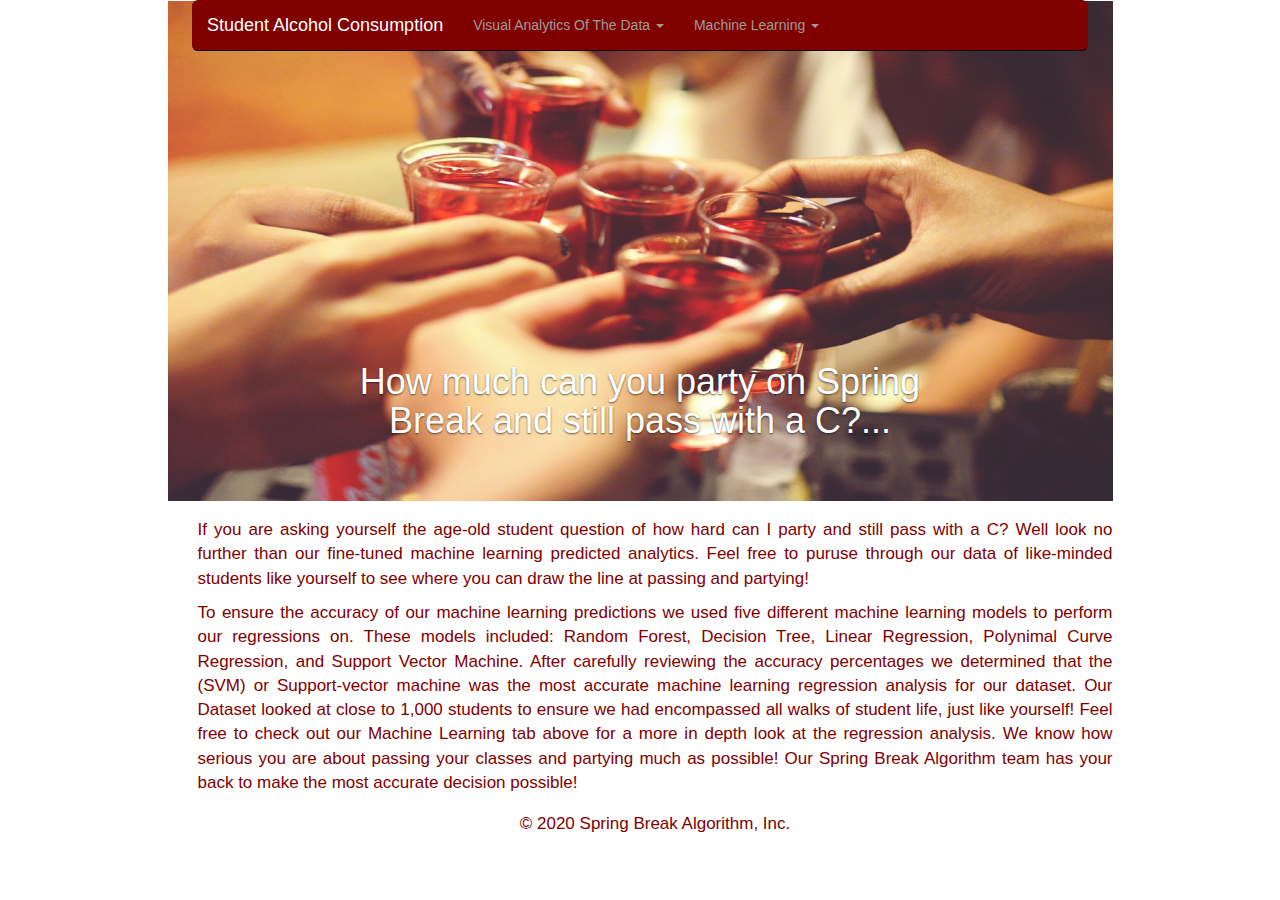
<file: Html design/HTML/index.html>
<!doctype html>
<html lang="en">
  <head>
    <meta charset="utf-8">
    <meta http-equiv="X-UA-Compatible" content="IE=edge">
    <meta name="viewport" content="width=device-width, initial-scale=1">
    <meta name="description" content="">
    <meta name="author" content="">
    

    <title>Spring Break Algorithm  </title>

    <!-- Bootstrap -->
    <link rel="stylesheet" href="bootstrap.min.css">
    
    <link href="style.css" rel="stylesheet">

  </head>

<!-- NAVBAR
================================================== -->
<body>
    
<div class="container">
    <div class="row">
        <!--<div class="col-md-1"></div> -->
            <div class="col-md-12">
                <div class="navbar-wrapper">            
                
                    <nav class="navbar navbar-inverse navbar-static-top" style="background-color: maroon">                      
                        <div class="navbar-header">
                          <button type="button" class="navbar-toggle collapsed" data-toggle="collapse" data-target="#navbar" aria-expanded="false" aria-controls="navbar">
                            <span class="sr-only">Toggle navigation</span>
                            <span class="icon-bar"></span>
                            <span class="icon-bar"></span>
                            <span class="icon-bar"></span>
                          </button>


                        <a class="navbar-brand" href="index.html">Student Alcohol Consumption</a>

                        </div>
                        <div id="navbar" class="navbar-collapse collapse">
                          <ul class="nav navbar-nav">

                            <li class="dropdown">
                              <a href="#" class="dropdown-toggle" data-toggle="dropdown" role="button" aria-haspopup="true" aria-expanded="false">Visual Analytics Of The Data <span class="caret"></span></a>
                              <ul class="dropdown-menu">

                                <li><a href="predicted.html">Predicted Grades</a></li>
                                <li role="separator" class="divider"></li>

                                <li><a href="actual.html">Actual Grades</a></li>

                              </ul>
                              </li>
                            <!-- <li class="dropdown">
                                  <a href="#" class="dropdown-toggle" data-toggle="dropdown" role="button" aria-haspopup="true" aria-expanded="false">Analytics Of The Data<span class="caret"></span></a>
                                  <ul class="dropdown-menu">
                                    <li><a href="portugessanalytics.html">Portugess Student</a></li>
                                    <li role="separator" class="divider"></li>
                                    <li><a href="mathsanalytics.html">Maths Students</a></li>
                              </ul>
                              </li> -->
                            <li class="dropdown">
                                <a href="#" class="dropdown-toggle" data-toggle="dropdown" role="button" aria-haspopup="true" aria-expanded="false">Machine Learning <span class="caret"></span></a>
                                  <ul class="dropdown-menu">
                                    <li><a href="model.html">Models</a></li>

                              </ul>
                            </li>
                          </ul>
                        </div>
                    </nav>
                </div>
                    

            </div>
            <!--<div class="col-md-1"></div>-->
    </div>
    

    
    <script type="text/javascript" 
    src="jquery-1.9.1.js"> 
</script> 

<script type="text/javascript" src= "bootstrap.min.js"></script>

<!-- create a bootstrap card in a container-->
<div class="row">
        <div class="col-md-1"></div>
            <div class="col-md-10">
<!--Bootstrap card with slider class-->
<div id="carousel-demo" 
     class="carousel slide"
     data-ride="carousel"> 
    <div class="carousel-inner"role="listbox"> 
         
           
        <div class="item active"> 
          <div class="carousel-caption">
            <h1>How much can you party on Spring Break and still pass with a C?...</h1>
          </div>
            <img src= 
"../images/being drank.png"> 
        </div> 
        
    </div> 
    <!--slider control for card-->
    <!-- <a class="left carousel-control"
       href="#carousel-demo"
       data-slide="prev"> 
        <span class="glyphicon glyphicon-chevron-left"> 
      </span> 
    </a> 
    <a class="right carousel-control" 
       href="#carousel-demo" 
       data-slide="next"> 
        <span class="glyphicon glyphicon-chevron-right"> 
      </span> 
    </a>  -->
    <p class="text-center"><p class="text-justify"> If you are asking yourself the age-old student question of how hard can I party and still pass with a C? Well look no further than our fine-tuned machine learning predicted analytics. Feel free to puruse through our data of like-minded students like yourself to see where you can draw the line at passing and partying!</p>
</div> 
<p class="text-center"><p class="text-justify">To ensure the accuracy of our machine learning predictions we used five different machine learning models to perform our regressions on. These models included: Random Forest, Decision Tree, Linear Regression, Polynimal Curve Regression, and Support Vector Machine. After carefully reviewing the accuracy percentages we determined that the (SVM) or Support-vector machine was the most accurate machine learning regression analysis for our dataset. Our Dataset looked at close to 1,000 students to ensure we had encompassed all walks of student life, just like yourself! Feel free to check out our Machine Learning tab above for a more in depth look at the regression analysis. We know how serious you are about passing your classes and partying much as possible! Our Spring Break Algorithm team has your back to make the most accurate decision possible! </p>

</div> 



<span class="align-middle"></span>
<!-- FOOTER -->
    <div class="row">
        
            <div class="col-md-12">
<footer>
    <p class="text-center">&copy; 2020 Spring Break Algorithm, Inc. </p>
</footer>

</div>
    </div>
    </div><!-- /.container -->

    <!-- Bootstrap JavaScript
    ================================================== -->
    <script src="jquery.min.js"></script>

<script src="bootstrap.min.js"></script>
    <script src="jquery-1.12.4.min.js"></script>
    
    <script src="bootstrap.min.js"></script>
  </body>
</html>
</file>
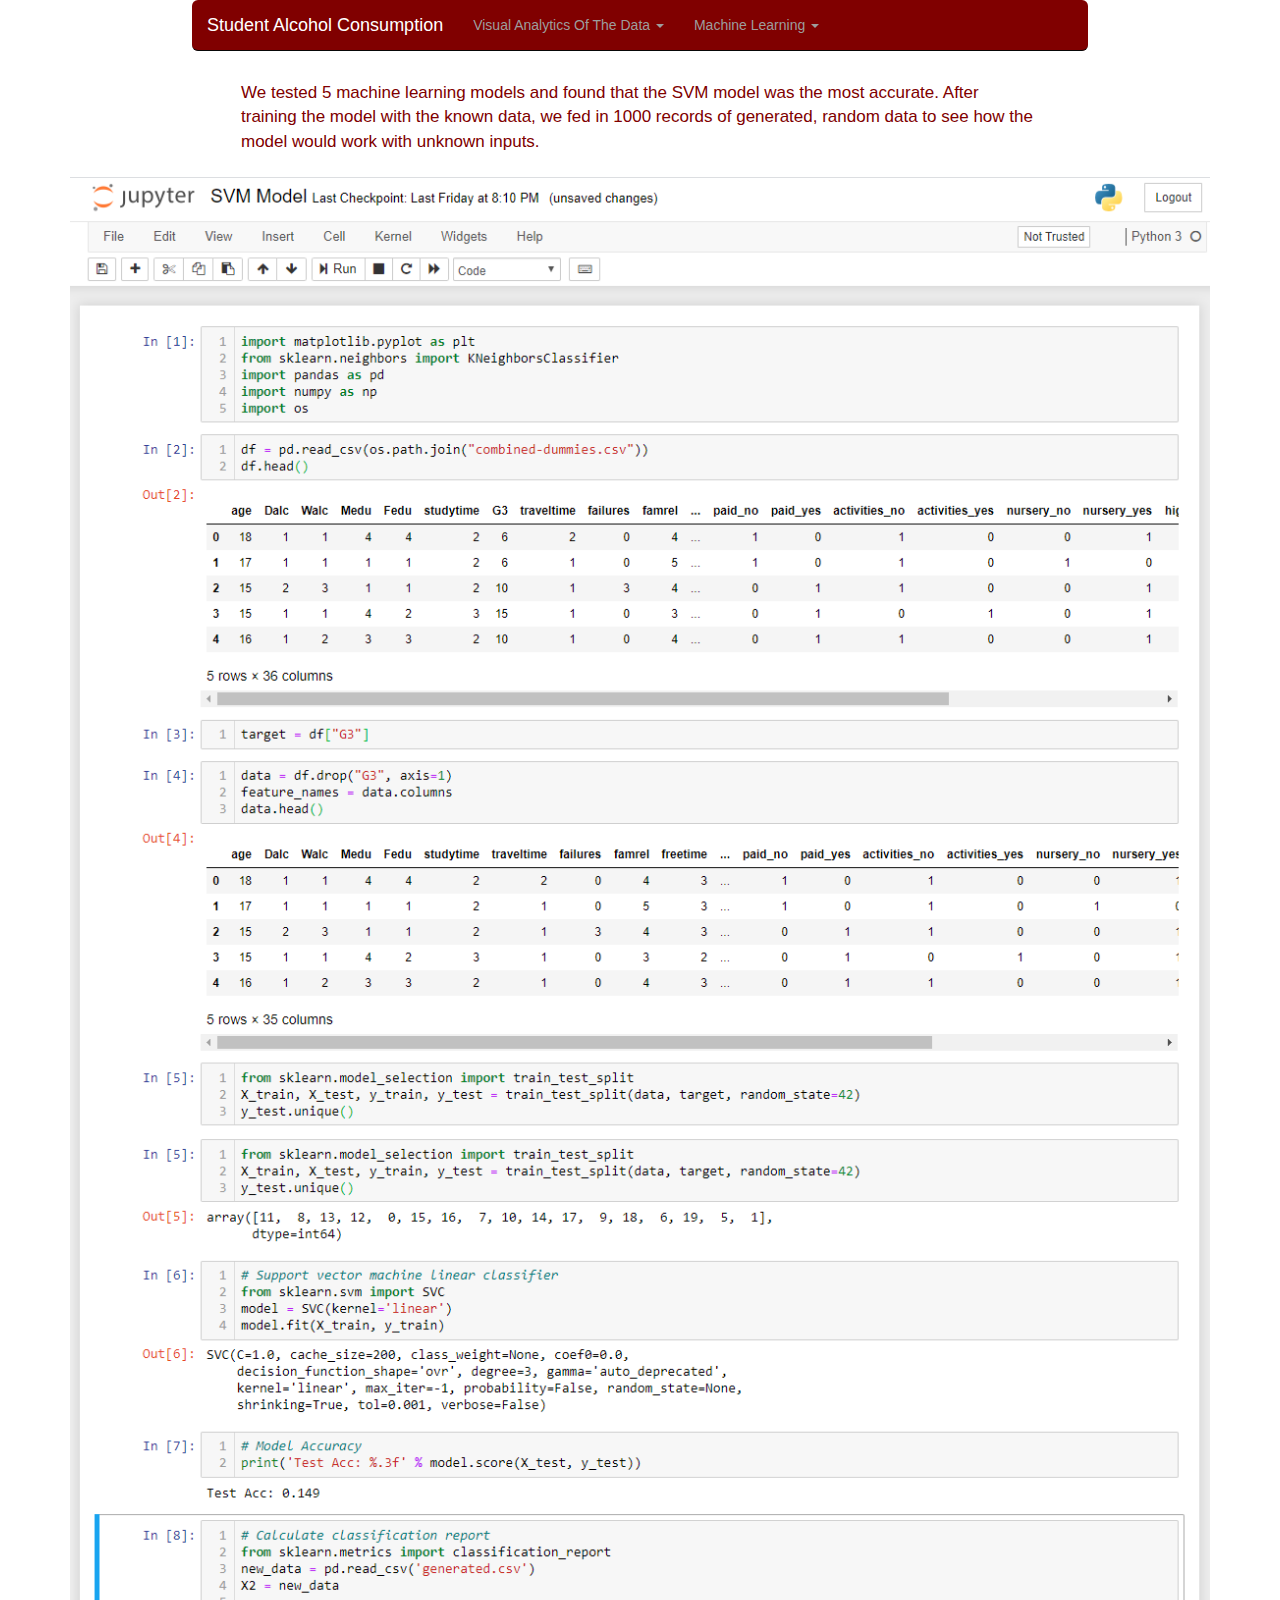
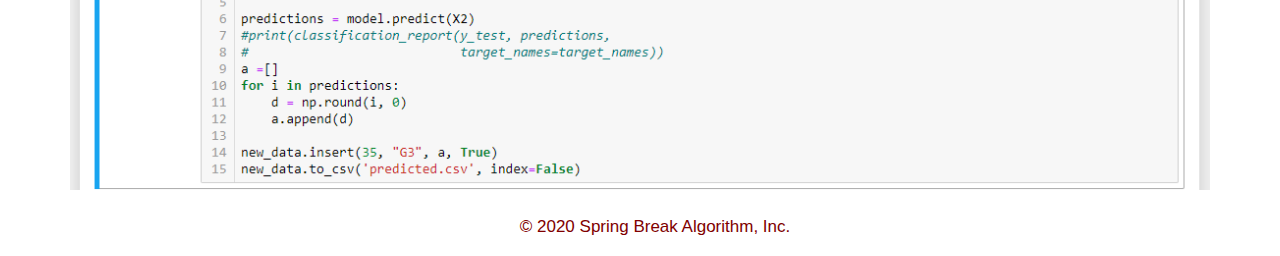
<file: demo day/models.html>
<!doctype html>
<html lang="en">
  <head>
    <meta charset="utf-8">
    <meta http-equiv="X-UA-Compatible" content="IE=edge">
    <meta name="viewport" content="width=device-width, initial-scale=1">
    <meta name="description" content="">
    <meta name="author" content="">
    

    <title>Spring Break Algorithm</title>

    <!-- Bootstrap -->
    <link rel="stylesheet" href="bootstrap.min.css">
    
    <link href="style.css" rel="stylesheet">


  </head>

<!-- NAVBAR
================================================== -->
<body>
    <div class="container">
    <div class="row">
        <!--<div class="col-md-1"></div> -->
            <div class="col-md-12">
                <div class="navbar-wrapper">            
                
                    <nav class="navbar navbar-inverse navbar-static-top" style="background-color: maroon">                      
                        <div class="navbar-header">
                          <button type="button" class="navbar-toggle collapsed" data-toggle="collapse" data-target="#navbar" aria-expanded="false" aria-controls="navbar">
                            <span class="sr-only">Toggle navigation</span>
                            <span class="icon-bar"></span>
                            <span class="icon-bar"></span>
                            <span class="icon-bar"></span>
                          </button>


                        <a class="navbar-brand" href="home.html">Student Alcohol Consumption</a>

                        </div>
                        <div id="navbar" class="navbar-collapse collapse">
                          <ul class="nav navbar-nav">

                            <li class="dropdown">
                              <a href="#" class="dropdown-toggle" data-toggle="dropdown" role="button" aria-haspopup="true" aria-expanded="false">Visual Analytics Of The Data <span class="caret"></span></a>
                              <ul class="dropdown-menu">

                                <li><a href="predicted.html">Predicted Grades</a></li>
                                <li role="separator" class="divider"></li>

                                <li><a href="actual.html">Actual Grades</a></li>

                              </ul>
                              </li>
                            <!-- <li class="dropdown">
                                  <a href="#" class="dropdown-toggle" data-toggle="dropdown" role="button" aria-haspopup="true" aria-expanded="false">Analytics Of The Data<span class="caret"></span></a>
                                  <ul class="dropdown-menu">
                                    <li><a href="portugessanalytics.html">Portugess Student</a></li>
                                    <li role="separator" class="divider"></li>
                                    <li><a href="mathsanalytics.html">Maths Students</a></li>
                              </ul>
                              </li> -->
                            <li class="dropdown">
                                <a href="#" class="dropdown-toggle" data-toggle="dropdown" role="button" aria-haspopup="true" aria-expanded="false">Machine Learning <span class="caret"></span></a>
                                  <ul class="dropdown-menu">
                                    <li><a href="model.html">Models</a></li>

                              </ul>
                            </li>
                          </ul>
                        </div>
                    </nav>
                </div>
                    

            </div>
            <!--<div class="col-md-1"></div>-->
    </div>
    

    
    <script type="text/javascript" 
    src="jquery-1.9.1.js"> 
</script> 

<script type="text/javascript" src= "bootstrap.min.js"></script>

<!-- create a bootstrap card in a container-->
<div class="row">
    <!--<div class="col-md-1"></div>-->
            <div class="col-md-12">
    <div style="margin-top: 80px !important; text-align: center; margin-left: auto; margin-right: auto; margin-bottom: 25px;">
        <p style="text-align: left; padding-left: 15%; padding-right: 15%;"> 
            We tested 5 machine learning models and found that the SVM model was the most accurate. After training the model with the known data, we  fed in 1000 records of generated, random data to see how the model would work with unknown inputs.
        </p>
    <img src="images/svm.png" class="img-responsive" style="margin-top: 20px; text-align: center; margin-left: auto; margin-right: auto;">
    </div>
    </div>
<!--<div class="col-md-1"></div>-->
    </div>
    



     <div class="row">
        
            <div class="col-md-12">
<footer>
    <p class="text-center">&copy; 2020 Spring Break Algorithm, Inc. </p>
</footer>

</div>
    </div>
    </div><!-- /.container -->

    <!-- Bootstrap JavaScript
    ================================================== -->
    <script src="jquery.min.js"></script>

<script src="bootstrap.min.js"></script>
    <script src="jquery-1.12.4.min.js"></script>
    
    <script src="bootstrap.min.js"></script>
  </body>
</html>
</file>
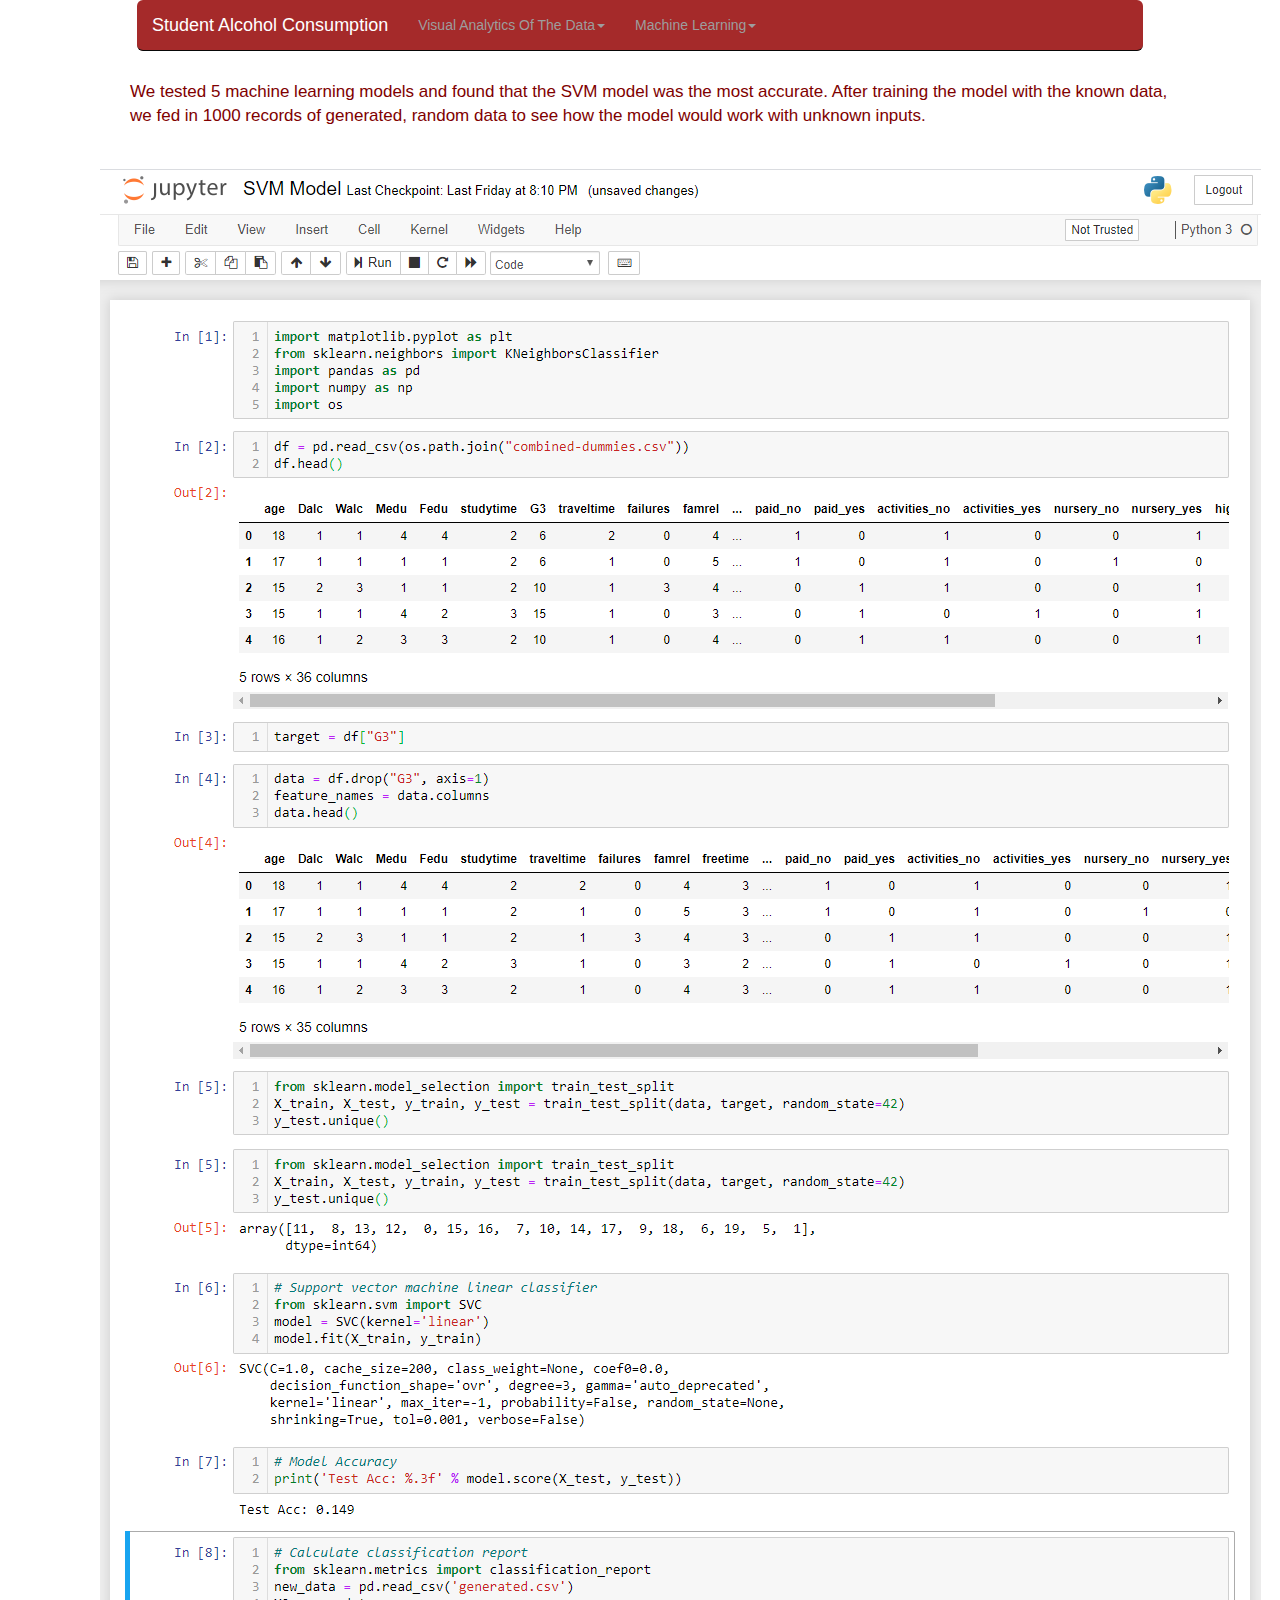
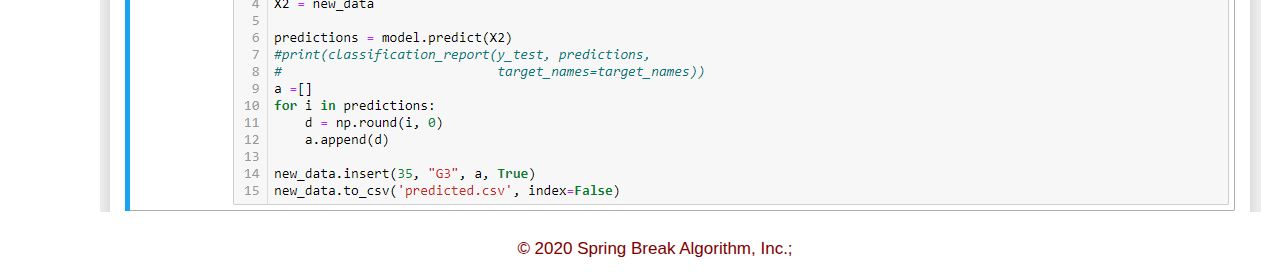
<file: Html design/HTML/Model.html>
<!doctype html>
<html lang="en">
  <head>
    <meta charset="utf-8">
    <meta http-equiv="X-UA-Compatible" content="IE=edge">
    <meta name="viewport" content="width=device-width, initial-scale=1">
    <meta name="description" content="">
    <meta name="author" content="">
    

    <title>Spring Break Algorithm</title>

    <!-- Bootstrap -->
    <link rel="stylesheet" href="https://stackpath.bootstrapcdn.com/bootstrap/3.4.1/css/bootstrap.min.css" integrity="sha384-HSMxcRTRxnN+Bdg0JdbxYKrThecOKuH5zCYotlSAcp1+c8xmyTe9GYg1l9a69psu" crossorigin="anonymous">
    <link rel="stylesheet" href="https://maxcdn.bootstrapcdn.com/font-awesome/4.7.0/css/font-awesome.min.css">
    <link href="style.css" rel="stylesheet">

  </head>

<!-- NAVBAR
================================================== -->
<body>
    <div class="navbar-wrapper">
      <div class="container"></div>

        <nav class="navbar navbar-inverse navbar-static-top" style="background-color: brown">
          <div class="container">
            <div class="navbar-header">
              <button type="button" class="navbar-toggle collapsed" data-toggle="collapse" data-target="#navbar" aria-expanded="false" aria-controls="navbar">
                <span class="sr-only">Toggle navigation</span>
                <span class="icon-bar"></span>
                <span class="icon-bar"></span>
                <span class="icon-bar"></span>
              </button>
             
             
            <a class="navbar-brand" href="index.html">Student Alcohol Consumption</a>

            </div>
            <div id="navbar" class="navbar-collapse collapse">
              <ul class="nav navbar-nav">
                
                <li class="dropdown">
                  <a href="#" class="dropdown-toggle" data-toggle="dropdown" role="button" aria-haspopup="true" aria-expanded="false">Visual Analytics Of The Data<span class="caret"></span></a>
                  <ul class="dropdown-menu">

                    <li><a href="portugess.html">Predicted Grades</a></li>
                    <li role="separator" class="divider"></li>
                    
                    <li><a href="maths.html">Actual Grades</a></li>
                  </ul>
                  </li>
                <!-- <li class="dropdown">
                      <a href="#" class="dropdown-toggle" data-toggle="dropdown" role="button" aria-haspopup="true" aria-expanded="false">Analytics Of The Data<span class="caret"></span></a>
                      <ul class="dropdown-menu">
                        <li><a href="portugessanalytics.html">portugess student</a></li>
                        <li role="separator" class="divider"></li>
                        <li><a href="mathsanalytics.html">maths students</a></li>
                  </ul>
                  </li> -->
                <li class="dropdown">
                    <a href="#" class="dropdown-toggle" data-toggle="dropdown" role="button" aria-haspopup="true" aria-expanded="false">Machine Learning<span class="caret"></span></a>
                      <ul class="dropdown-menu">
                        <li><a href="model.html">Models</a></li>
                        
                        
                  </ul>
                </li>
              </ul>
            </div>
          </div>
        </nav>

      </div>
    <div style="margin-top: 80px !important; text-align: center; margin-left: auto; margin-right: auto; margin-bottom: 25px; padding-left: 100px; padding-right: 100px;">
        <p style="text-align: left;"> 
            We tested 5 machine learning models and found that the SVM model was the most accurate. After training the model with the known data, we  fed in 1000 records of generated, random data to see how the model would work with unknown inputs.
        </p>
    <img src="../images/svm.png" style="margin-top: 20px; text-align: center; margin-left: auto; margin-right: auto;">
    </div>

   
    



     <div class="container marketing">

      <!-- FOOTER -->
      <footer>
        <p class="text-center">&copy; 2020 Spring Break Algorithm, Inc.; 
      </footer>

    </div><!-- /.container -->


    <!-- Bootstrap JavaScript
    ================================================== -->
    <script src="https://ajax.googleapis.com/ajax/libs/jquery/3.3.1/jquery.min.js"></script>
<script src="https://cdnjs.cloudflare.com/ajax/libs/popper.js/1.14.7/umd/popper.min.js"></script>
<script src="https://stackpath.bootstrapcdn.com/bootstrap/4.3.1/js/bootstrap.min.js"></script>
    <script src="https://code.jquery.com/jquery-1.12.4.min.js" integrity="sha384-nvAa0+6Qg9clwYCGGPpDQLVpLNn0fRaROjHqs13t4Ggj3Ez50XnGQqc/r8MhnRDZ" crossorigin="anonymous"></script>
    <script>window.jQuery || document.write('<script src="../../assets/js/vendor/jquery.min.js"><\/script>')</script>
    <script src="bootstrap.min.js"></script>
  </body>
</html>
</file>
<file: Html design/HTML/style.css>
/*body{
  background-image: url("../images/being drank.png");
  background-repeat: no-repeat;
  background-size: cover;
}*/

.navbar-wrapper {
  position: absolute;
  top: 0;
  right: 0;
  left: 0;
  z-index: 40;
}
/* Flip around the padding for proper display in narrow viewports */
.navbar-wrapper > .container {
  padding-right: 0;
  padding-left: 0;
}
.navbar-wrapper .navbar {
  padding-right: 10px;
  padding-left: 10px;
}
.navbar-wrapper .navbar .container {
  width: auto;
}

.navbar-wrapper .navbar-brand {
  width: auto;
  color: white;
}
.navbar-wrapper .navbar-collapse {
  width: auto;
  color: white;
}
.tableauPlaceholder {
  padding-top: 60px !important;
  padding-right: 140px !important;
  padding-left: 140px !important;
  padding-bottom: 60px !important;
}
.tableauViz {
  padding: 35px !important;
}
.header {
  cursor: pointer;
}


/* RESPONSIVE CSS
  -------------------------------------------------- */
  
  @media (min-width: 768px) {
    /* Navbar positioning foo */
    .navbar-wrapper {
      margin-top: 0px;
      margin-left: 137px;
      margin-right: 137px;
    }
    .navbar-wrapper .container {
      padding-right: 15px;
      padding-left: 15px;
    }
    .navbar-wrapper .navbar {
      padding-right: 0;
      padding-left: 0;
      border-radius: 6px; /* The navbar becomes detached from the top, so we round the corners */
    }
  
    /* Bump up size of carousel content */
    .carousel-caption p {
      margin-bottom: 15px;
      font-size: 24px;
      line-height: 3;
      color: rgb(0, 0, 0)  
    }
  
    .featurette-heading {
      font-size: 10px;
    }
  }
  
  @media (min-width: 992px) {
    .featurette-heading {
      margin-top: 120px;
    }
  }
  
  
  /* CUSTOMIZE THE CAROUSEL
  -------------------------------------------------- */
  
  /* Carousel base class */
  .carousel {
    height: 500px;
    margin-bottom: 100px;
  }
  .carousel-caption {
    z-index: 100; /* Since positioning the image, we need to help out the caption */
  }
  
  /* Declare heights because of positioning of img element */
  .carousel .item {
    height: 500px;
    background-color: white;
  }
  .carousel-inner > .item > img {
    position: absolute;
    top: 0;
    left: 0;
    min-width: 100%;
    height: 500px;
  }
  
  p {
    margin-bottom: 1em; 
  }
  
  p { list-style-type: upper-roman; padding-left: 30px; color: maroon; font-size: 17px } 

  
  .border{
    border-style: solid;
    border-width: 3px;
    border-left-width: 10px;
    border-right-width: 10px;
    border-color:maroon;
}
</file>
<file: demo day/style.css>
/*body{
  background-image: url("images/being drank.png");
  background-repeat: no-repeat;
  background-size: cover;
}*/

.navbar-wrapper {
  position: absolute;
  top: 0;
  right: 0;
  left: 0;
  z-index: 40;
}
/* Flip around the padding for proper display in narrow viewports */
.navbar-wrapper > .container {
  padding-right: 0;
  padding-left: 0;
}
.navbar-wrapper .navbar {
  padding-right: 10px;
  padding-left: 10px;
}
.navbar-wrapper .navbar .container {
  width: auto;
}

.navbar-wrapper .navbar-brand {
  width: auto;
  color: white;
}
.navbar-wrapper .navbar-collapse {
  width: auto;
  color: white;
}
.tableauPlaceholder {
  padding-top: 60px !important;
  padding-right: 140px !important;
  padding-left: 140px !important;
  padding-bottom: 60px !important;
}
.tableauViz {
  padding: 35px !important;
}
.header {
  cursor: pointer;
}


/* RESPONSIVE CSS
  -------------------------------------------------- */
  
  @media (min-width: 768px) {
    /* Navbar positioning foo */
    .navbar-wrapper {
      margin-top: 0px;
      margin-left: 137px;
      margin-right: 137px;
    }
    .navbar-wrapper .container {
      padding-right: 15px;
      padding-left: 15px;
    }
    .navbar-wrapper .navbar {
      padding-right: 0;
      padding-left: 0;
      border-radius: 6px; /* The navbar becomes detached from the top, so we round the corners */
    }
  
    /* Bump up size of carousel content */
    .carousel-caption p {
      margin-bottom: 15px;
      font-size: 24px;
      line-height: 3;
      color: rgb(0, 0, 0)  
    }
  
    .featurette-heading {
      font-size: 10px;
    }
  }
  
  @media (min-width: 992px) {
    .featurette-heading {
      margin-top: 120px;
    }
  }
  
  
  /* CUSTOMIZE THE CAROUSEL
  -------------------------------------------------- */
  
  /* Carousel base class */
  .carousel {
    height: 500px;
    margin-bottom: 100px;
  }
  .carousel-caption {
    z-index: 100; /* Since positioning the image, we need to help out the caption */
  }
  
  /* Declare heights because of positioning of img element */
  .carousel .item {
    height: 500px;
    background-color: white;
  }
  .carousel-inner > .item > img {
    position: absolute;
    top: 0;
    left: 0;
    min-width: 100%;
    height: 500px;
  }
  
  p {
    margin-bottom: 1em; 
  }
  
  p { list-style-type: upper-roman; padding-left: 30px; color: maroon; font-size: 17px } 

  
  .border{
    border-style: solid;
    border-width: 3px;
    border-left-width: 10px;
    border-right-width: 10px;
    border-color:maroon;
}
</file>
